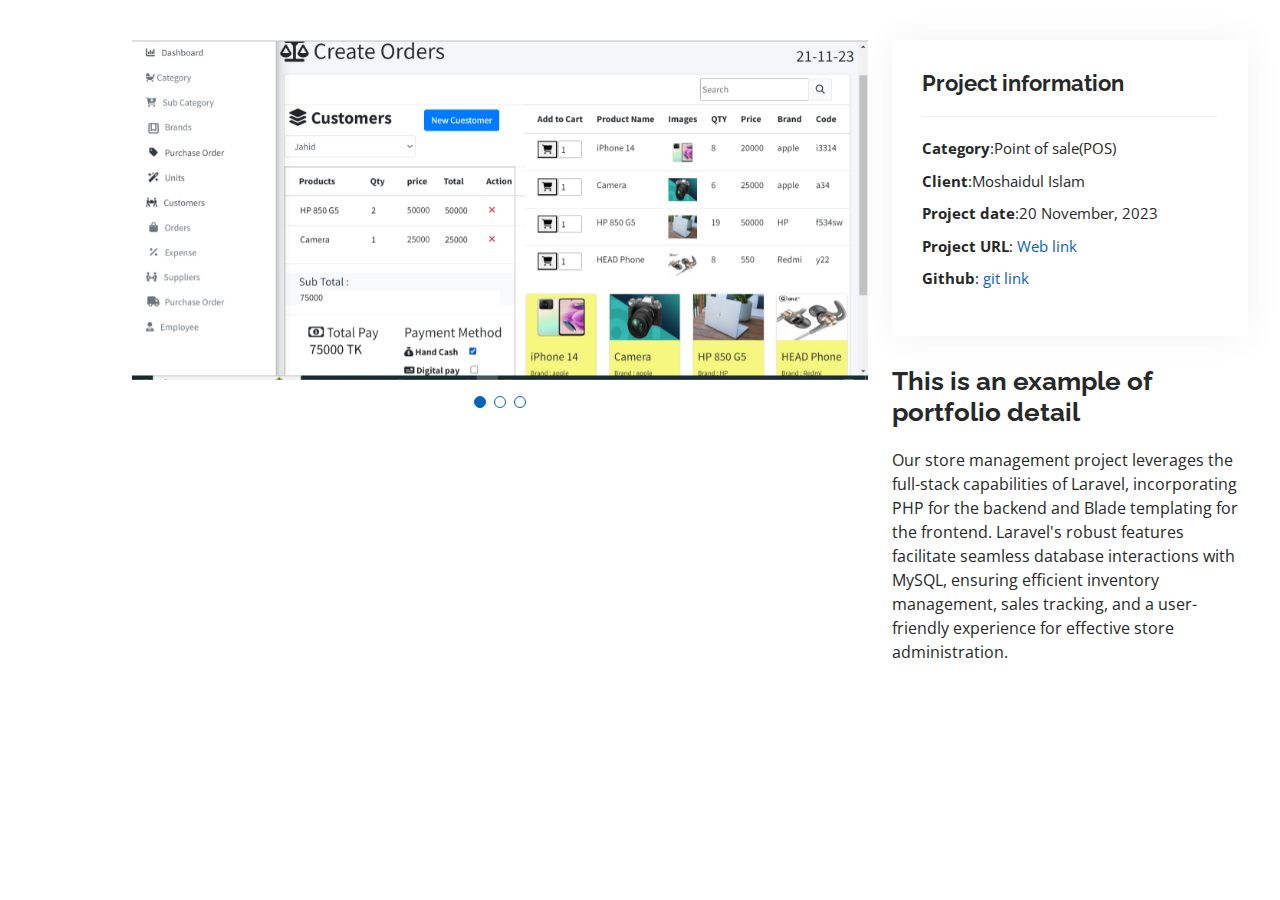
<file: portfolio-details.html>
<!DOCTYPE html>
<html lang="en">

<head>
  <meta charset="utf-8">
  <meta content="width=device-width, initial-scale=1.0" name="viewport">

  <title>Portfolio Details - Personal Bootstrap Template</title>
  <meta content="" name="description">
  <meta content="" name="keywords">

  <!-- Favicons -->
  <link href="assets/img/favicon.png" rel="icon">
  <link href="assets/img/apple-touch-icon.png" rel="apple-touch-icon">

  <!-- Google Fonts -->
  <link href="https://fonts.googleapis.com/css?family=Open+Sans:300,300i,400,400i,600,600i,700,700i|Raleway:300,300i,400,400i,500,500i,600,600i,700,700i|Poppins:300,300i,400,400i,500,500i,600,600i,700,700i" rel="stylesheet">

  <!-- Vendor CSS Files -->
  <link href="assets/vendor/aos/aos.css" rel="stylesheet">
  <link href="assets/vendor/bootstrap/css/bootstrap.min.css" rel="stylesheet">
  <link href="assets/vendor/bootstrap-icons/bootstrap-icons.css" rel="stylesheet">
  <link href="assets/vendor/boxicons/css/boxicons.min.css" rel="stylesheet">
  <link href="assets/vendor/glightbox/css/glightbox.min.css" rel="stylesheet">
  <link href="assets/vendor/swiper/swiper-bundle.min.css" rel="stylesheet">

  <!-- Template Main CSS File -->
  <link href="assets/css/style.css" rel="stylesheet">

  <!-- =======================================================
  * Template Name: MyResume
  * Updated: Nov 17 2023 with Bootstrap v5.3.2
  * Template URL: https://bootstrapmade.com/free-html-bootstrap-template-my-resume/
  * Author: BootstrapMade.com
  * License: https://bootstrapmade.com/license/
  ======================================================== -->
</head>

<body>

  <main id="main">

    <!-- ======= Portfolio Details Section ======= -->
    <section id="portfolio-details" class="portfolio-details">
      <div class="container">

        <div class="row gy-4">

          <div class="col-lg-8">
            <div class="portfolio-details-slider swiper">
              <div class="swiper-wrapper align-items-center">

                <div class="swiper-slide">
                  <img src="assets/img/portfolio/pos2.jpg" alt="">
                </div>

                <div class="swiper-slide">
                  <img src="assets/img/portfolio/pos3.png" alt="">
                </div>

                <div class="swiper-slide">
                  <img src="assets/img/portfolio/pos4.png" alt="">
                </div>

              </div>
              <div class="swiper-pagination"></div>
            </div>
          </div>

          <div class="col-lg-4">
            <div class="portfolio-info">
              <h3>Project information</h3>
              <ul>
                <li><strong>Category</strong>:Point of sale(POS)</li>
                <li><strong>Client</strong>:Moshaidul Islam</li>
                <li><strong>Project date</strong>:20 November, 2023</li>
                <li><strong>Project URL</strong>:<span> <a href="http://alaminamin.online/">Web link</a></span></li>
                <li><strong>Github</strong>:<span> <a href="https://github.com/alamin-amin">git link</a></span></li>
              </ul>
            </div>
            <div class="portfolio-description">
              <h2>This is an example of portfolio detail</h2>
              <p>
                Our store management project leverages the full-stack capabilities of Laravel, incorporating PHP for the backend and Blade templating for the frontend. Laravel's robust features facilitate seamless database interactions with MySQL, ensuring efficient inventory management, sales tracking, and a user-friendly experience for effective store administration.
              </p>
            </div>
          </div>

        </div>

      </div>
    </section><!-- End Portfolio Details Section -->

  </main><!-- End #main -->

  <div id="preloader"></div>
  <a href="#" class="back-to-top d-flex align-items-center justify-content-center"><i class="bi bi-arrow-up-short"></i></a>

  <!-- Vendor JS Files -->
  <script src="assets/vendor/purecounter/purecounter_vanilla.js"></script>
  <script src="assets/vendor/aos/aos.js"></script>
  <script src="assets/vendor/bootstrap/js/bootstrap.bundle.min.js"></script>
  <script src="assets/vendor/glightbox/js/glightbox.min.js"></script>
  <script src="assets/vendor/isotope-layout/isotope.pkgd.min.js"></script>
  <script src="assets/vendor/swiper/swiper-bundle.min.js"></script>
  <script src="assets/vendor/typed.js/typed.umd.js"></script>
  <script src="assets/vendor/waypoints/noframework.waypoints.js"></script>
  <script src="assets/vendor/php-email-form/validate.js"></script>

  <!-- Template Main JS File -->
  <script src="assets/js/main.js"></script>

</body>

</html>
</file>
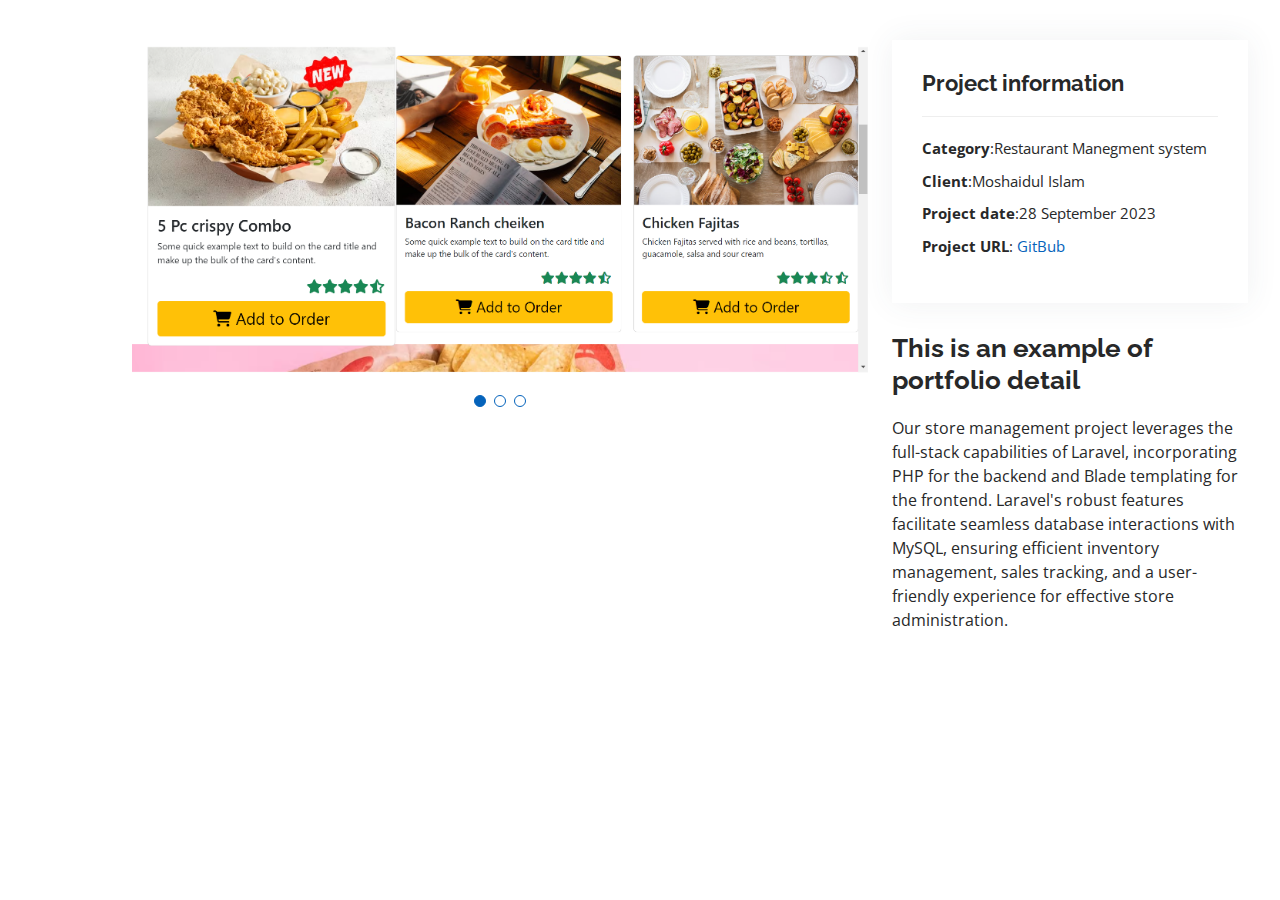
<file: portfolio-details2.html>
<!DOCTYPE html>
<html lang="en">

<head>
  <meta charset="utf-8">
  <meta content="width=device-width, initial-scale=1.0" name="viewport">

  <title>Portfolio Details - Personal Bootstrap Template</title>
  <meta content="" name="description">
  <meta content="" name="keywords">

  <!-- Favicons -->
  <link href="assets/img/favicon.png" rel="icon">
  <link href="assets/img/apple-touch-icon.png" rel="apple-touch-icon">

  <!-- Google Fonts -->
  <link href="https://fonts.googleapis.com/css?family=Open+Sans:300,300i,400,400i,600,600i,700,700i|Raleway:300,300i,400,400i,500,500i,600,600i,700,700i|Poppins:300,300i,400,400i,500,500i,600,600i,700,700i" rel="stylesheet">

  <!-- Vendor CSS Files -->
  <link href="assets/vendor/aos/aos.css" rel="stylesheet">
  <link href="assets/vendor/bootstrap/css/bootstrap.min.css" rel="stylesheet">
  <link href="assets/vendor/bootstrap-icons/bootstrap-icons.css" rel="stylesheet">
  <link href="assets/vendor/boxicons/css/boxicons.min.css" rel="stylesheet">
  <link href="assets/vendor/glightbox/css/glightbox.min.css" rel="stylesheet">
  <link href="assets/vendor/swiper/swiper-bundle.min.css" rel="stylesheet">

  <!-- Template Main CSS File -->
  <link href="assets/css/style.css" rel="stylesheet">
</head>

<body>

  <main id="main">

    <!-- ======= Portfolio Details Section ======= -->
    <section id="portfolio-details" class="portfolio-details">
      <div class="container">

        <div class="row gy-4">

          <div class="col-lg-8">
            <div class="portfolio-details-slider swiper">
              <div class="swiper-wrapper align-items-center">

                <div class="swiper-slide">
                  <img src="assets/img/portfolio/res2.png" alt="">
                </div>

                <div class="swiper-slide">
                  <img src="assets/img/portfolio/res3.png" alt="">
                </div>

                <div class="swiper-slide">
                  <img src="assets/img/portfolio/res4.png" alt="">
                </div>

              </div>
              <div class="swiper-pagination"></div>
            </div>
          </div>

          <div class="col-lg-4">
            <div class="portfolio-info">
              <h3>Project information</h3>
              <ul>
                <li><strong>Category</strong>:Restaurant Manegment system</li>
                <li><strong>Client</strong>:Moshaidul Islam</li>
                <li><strong>Project date</strong>:28 September 2023</li>
                <li><strong>Project URL</strong>: <a href="https://www.facebook.com/Alamin958/">GitBub</a></li>
              </ul>
            </div>
            <div class="portfolio-description">
              <h2>This is an example of portfolio detail</h2>
              <p>
                Our store management project leverages the full-stack capabilities of Laravel, incorporating PHP for the backend and Blade templating for the frontend. Laravel's robust features facilitate seamless database interactions with MySQL, ensuring efficient inventory management, sales tracking, and a user-friendly experience for effective store administration.
              </p>
            </div>
          </div>

        </div>

      </div>
    </section><!-- End Portfolio Details Section -->

  </main><!-- End #main -->

  <div id="preloader"></div>
  <a href="#" class="back-to-top d-flex align-items-center justify-content-center"><i class="bi bi-arrow-up-short"></i></a>

  <!-- Vendor JS Files -->
  <script src="assets/vendor/purecounter/purecounter_vanilla.js"></script>
  <script src="assets/vendor/aos/aos.js"></script>
  <script src="assets/vendor/bootstrap/js/bootstrap.bundle.min.js"></script>
  <script src="assets/vendor/glightbox/js/glightbox.min.js"></script>
  <script src="assets/vendor/isotope-layout/isotope.pkgd.min.js"></script>
  <script src="assets/vendor/swiper/swiper-bundle.min.js"></script>
  <script src="assets/vendor/typed.js/typed.umd.js"></script>
  <script src="assets/vendor/waypoints/noframework.waypoints.js"></script>
  <script src="assets/vendor/php-email-form/validate.js"></script>

  <!-- Template Main JS File -->
  <script src="assets/js/main.js"></script>

</body>

</html>
</file>
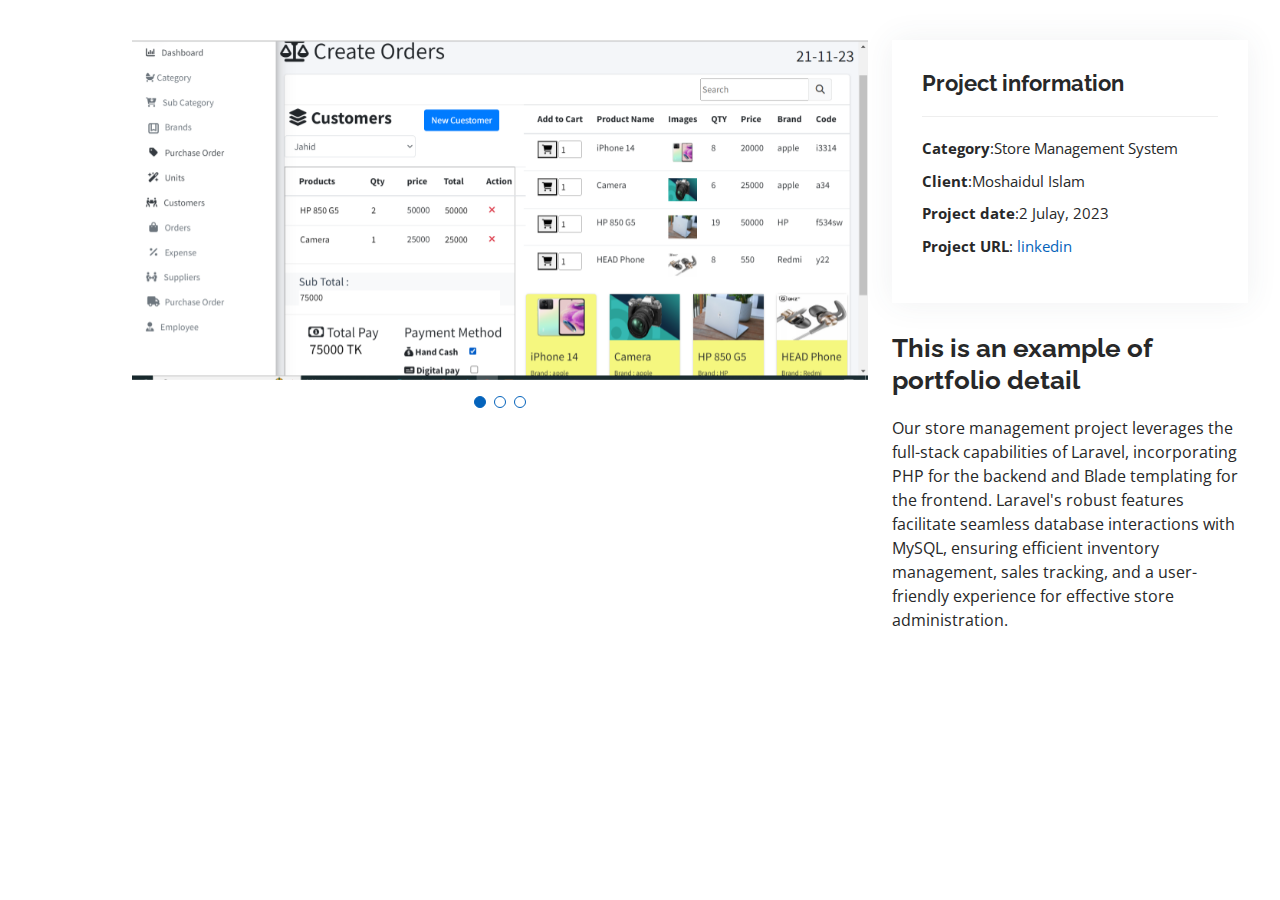
<file: portfolio_details3.html>
<!DOCTYPE html>
<html lang="en">

<head>
  <meta charset="utf-8">
  <meta content="width=device-width, initial-scale=1.0" name="viewport">

  <title>Portfolio Details - Personal Bootstrap Template</title>
  <meta content="" name="description">
  <meta content="" name="keywords">

  <!-- Favicons -->
  <link href="assets/img/favicon.png" rel="icon">
  <link href="assets/img/apple-touch-icon.png" rel="apple-touch-icon">

  <!-- Google Fonts -->
  <link href="https://fonts.googleapis.com/css?family=Open+Sans:300,300i,400,400i,600,600i,700,700i|Raleway:300,300i,400,400i,500,500i,600,600i,700,700i|Poppins:300,300i,400,400i,500,500i,600,600i,700,700i" rel="stylesheet">

  <!-- Vendor CSS Files -->
  <link href="assets/vendor/aos/aos.css" rel="stylesheet">
  <link href="assets/vendor/bootstrap/css/bootstrap.min.css" rel="stylesheet">
  <link href="assets/vendor/bootstrap-icons/bootstrap-icons.css" rel="stylesheet">
  <link href="assets/vendor/boxicons/css/boxicons.min.css" rel="stylesheet">
  <link href="assets/vendor/glightbox/css/glightbox.min.css" rel="stylesheet">
  <link href="assets/vendor/swiper/swiper-bundle.min.css" rel="stylesheet">

  <!-- Template Main CSS File -->
  <link href="assets/css/style.css" rel="stylesheet">

  <!-- =======================================================
  * Template Name: MyResume
  * Updated: Nov 17 2023 with Bootstrap v5.3.2
  * Template URL: https://bootstrapmade.com/free-html-bootstrap-template-my-resume/
  * Author: BootstrapMade.com
  * License: https://bootstrapmade.com/license/
  ======================================================== -->
</head>

<body>

  <main id="main">

    <!-- ======= Portfolio Details Section ======= -->
    <section id="portfolio-details" class="portfolio-details">
      <div class="container">

        <div class="row gy-4">

          <div class="col-lg-8">
            <div class="portfolio-details-slider swiper">
              <div class="swiper-wrapper align-items-center">

                <div class="swiper-slide">
                  <img src="assets/img/portfolio/pos2.jpg" alt="">
                </div>

                <div class="swiper-slide">
                  <img src="assets/img/portfolio/pos3.png" alt="">
                </div>

                <div class="swiper-slide">
                  <img src="assets/img/portfolio/pos4.png" alt="">
                </div>

              </div>
              <div class="swiper-pagination"></div>
            </div>
          </div>

          <div class="col-lg-4">
            <div class="portfolio-info">
              <h3>Project information</h3>
              <ul>
                <li><strong>Category</strong>:Store Management System</li>
                <li><strong>Client</strong>:Moshaidul Islam</li>
                <li><strong>Project date</strong>:2 Julay, 2023</li>
                <li><strong>Project URL</strong>: <a href="https://www.linkedin.com/in/md-alamin-amin/">linkedin</a></li>
              </ul>
            </div>
            <div class="portfolio-description">
              <h2>This is an example of portfolio detail</h2>
              <p>
                Our store management project leverages the full-stack capabilities of Laravel, incorporating PHP for the backend and Blade templating for the frontend. Laravel's robust features facilitate seamless database interactions with MySQL, ensuring efficient inventory management, sales tracking, and a user-friendly experience for effective store administration.
              </p>
            </div>
          </div>

        </div>

      </div>
    </section><!-- End Portfolio Details Section -->

  </main><!-- End #main -->

  <div id="preloader"></div>
  <a href="#" class="back-to-top d-flex align-items-center justify-content-center"><i class="bi bi-arrow-up-short"></i></a>

  <!-- Vendor JS Files -->
  <script src="assets/vendor/purecounter/purecounter_vanilla.js"></script>
  <script src="assets/vendor/aos/aos.js"></script>
  <script src="assets/vendor/bootstrap/js/bootstrap.bundle.min.js"></script>
  <script src="assets/vendor/glightbox/js/glightbox.min.js"></script>
  <script src="assets/vendor/isotope-layout/isotope.pkgd.min.js"></script>
  <script src="assets/vendor/swiper/swiper-bundle.min.js"></script>
  <script src="assets/vendor/typed.js/typed.umd.js"></script>
  <script src="assets/vendor/waypoints/noframework.waypoints.js"></script>
  <script src="assets/vendor/php-email-form/validate.js"></script>

  <!-- Template Main JS File -->
  <script src="assets/js/main.js"></script>

</body>

</html>
</file>
<file: assets/css/style.css>
/**
* Template Name: MyResume
* Updated: Nov 17 2023 with Bootstrap v5.3.2
* Template URL: https://bootstrapmade.com/free-html-bootstrap-template-my-resume/
* Author: BootstrapMade.com
* License: https://bootstrapmade.com/license/
*/

/*--------------------------------------------------------------
# General
--------------------------------------------------------------*/

.cvDownload:hover{
  color: #272829;
  background-color: #d7dce1;
}



body {
  font-family: "Open Sans", sans-serif;
  color: #272829;
}

a {
  color: #0563bb;
  text-decoration: none;
}

a:hover {
  color: #067ded;
  text-decoration: none;
}

h1,
h2,
h3,
h4,
h5,
h6 {
  font-family: "Raleway", sans-serif;
}

/*--------------------------------------------------------------
# Back to top button
--------------------------------------------------------------*/
.back-to-top {
  position: fixed;
  visibility: hidden;
  opacity: 0;
  right: 15px;
  bottom: 15px;
  z-index: 996;
  background: #0563bb;
  width: 40px;
  height: 40px;
  border-radius: 50px;
  transition: all 0.4s;
}

.back-to-top i {
  font-size: 28px;
  color: #fff;
  line-height: 0;
}

.back-to-top:hover {
  background: #0678e3;
  color: #fff;
}

.back-to-top.active {
  visibility: visible;
  opacity: 1;
}

/*--------------------------------------------------------------
# Preloader
--------------------------------------------------------------*/
#preloader {
  position: fixed;
  top: 0;
  left: 0;
  right: 0;
  bottom: 0;
  z-index: 9999;
  overflow: hidden;
  background: #fff;
}

#preloader:before {
  content: "";
  position: fixed;
  top: calc(50% - 30px);
  left: calc(50% - 30px);
  border: 6px solid #0563bb;
  border-top-color: #fff;
  border-bottom-color: #fff;
  border-radius: 50%;
  width: 60px;
  height: 60px;
  animation: animate-preloader 1s linear infinite;
}

@keyframes animate-preloader {
  0% {
    transform: rotate(0deg);
  }

  100% {
    transform: rotate(360deg);
  }
}

/*--------------------------------------------------------------
# Disable aos animation delay on mobile devices
--------------------------------------------------------------*/
@media screen and (max-width: 768px) {
  [data-aos-delay] {
    transition-delay: 0 !important;
  }
}

/*--------------------------------------------------------------
# Header
--------------------------------------------------------------*/
#header {
  position: fixed;
  top: 0;
  left: 0;
  bottom: 0;
  z-index: 9997;
  transition: all 0.5s;
  padding: 15px;
  overflow-y: auto;
}

@media (max-width: 991px) {
  #header {
    width: 300px;
    background: #fff;
    border-right: 1px solid #e6e9ec;
    left: -300px;
  }
}

@media (min-width: 991px) {
  #main {
    margin-left: 100px;
  }
}

/*--------------------------------------------------------------
# Navigation Menu
--------------------------------------------------------------*/
/**
* Desktop Navigation 
*/
.nav-menu {
  padding: 0;
  display: block;
}

.nav-menu * {
  margin: 0;
  padding: 0;
  list-style: none;
}

.nav-menu>ul>li {
  position: relative;
  white-space: nowrap;
}

.nav-menu a,
.nav-menu a:focus {
  display: flex;
  align-items: center;
  color: #45505b;
  padding: 10px 18px;
  margin-bottom: 8px;
  transition: 0.3s;
  font-size: 15px;
  border-radius: 50px;
  background: #f2f3f5;
  height: 56px;
  width: 100%;
  overflow: hidden;
  transition: 0.3s;
}

.nav-menu a i,
.nav-menu a:focus i {
  font-size: 20px;
}

.nav-menu a span,
.nav-menu a:focus span {
  padding: 0 5px 0 7px;
  color: #45505b;
}

@media (min-width: 992px) {

  .nav-menu a,
  .nav-menu a:focus {
    width: 56px;
  }

  .nav-menu a span,
  .nav-menu a:focus span {
    display: none;
    color: #fff;
  }
}

.nav-menu a:hover,
.nav-menu .active,
.nav-menu .active:focus,
.nav-menu li:hover>a {
  color: #fff;
  background: #0563bb;
}

.nav-menu a:hover span,
.nav-menu .active span,
.nav-menu .active:focus span,
.nav-menu li:hover>a span {
  color: #fff;
}

.nav-menu a:hover,
.nav-menu li:hover>a {
  width: 100%;
  color: #fff;
}

.nav-menu a:hover span,
.nav-menu li:hover>a span {
  display: block;
}

/**
* Mobile Navigation 
*/
.mobile-nav-toggle {
  position: fixed;
  right: 10px;
  top: 10px;
  z-index: 9998;
  border: 0;
  background: none;
  font-size: 28px;
  transition: all 0.4s;
  outline: none !important;
  line-height: 0;
  cursor: pointer;
  border-radius: 50px;
  padding: 5px;
}

.mobile-nav-toggle i {
  color: #45505b;
}

.mobile-nav-active {
  overflow: hidden;
}

.mobile-nav-active #header {
  left: 0;
}

.mobile-nav-active .mobile-nav-toggle {
  color: #fff;
  background-color: #0563bb;
}

/*--------------------------------------------------------------
# Hero Section
--------------------------------------------------------------*/
#hero {
  width: 100%;
  height: 100vh;
  background: url("../img/bg.jpg") top right no-repeat;
  background-size: cover;
  position: relative;
}

@media (min-width: 992px) {
  #hero {
    padding-left: 160px;
  }
}

#hero:before {
  content: "";
  background: rgba(255, 255, 255, 0.8);
  position: absolute;
  bottom: 0;
  top: 0;
  left: 0;
  right: 0;
}

#hero h1 {
  margin: 0;
  font-size: 64px;
  font-weight: 700;
  line-height: 56px;
  color: #45505b;
}

#hero p {
  color: #45505b;
  margin: 15px 0 0 0;
  font-size: 26px;
  font-family: "Poppins", sans-serif;
}

#hero p span {
  color: #0563bb;
  letter-spacing: 1px;
}

#hero .social-links {
  margin-top: 30px;
}

#hero .social-links a {
  font-size: 24px;
  display: inline-block;
  color: #45505b;
  line-height: 1;
  margin-right: 20px;
  transition: 0.3s;
}

#hero .social-links a:hover {
  color: #0563bb;
}

@media (max-width: 992px) {
  #hero {
    text-align: center;
  }

  #hero h1 {
    font-size: 32px;
    line-height: 36px;
  }

  #hero p {
    margin-top: 10px;
    font-size: 20px;
    line-height: 24px;
  }
}

/*--------------------------------------------------------------
# Sections General
--------------------------------------------------------------*/
section {
  padding: 60px 0;
  overflow: hidden;
}

.section-title {
  text-align: center;
  padding-bottom: 30px;
}

.section-title h2 {
  font-size: 32px;
  font-weight: bold;
  text-transform: uppercase;
  margin-bottom: 20px;
  padding-bottom: 20px;
  position: relative;
  color: #45505b;
}

.section-title h2::before {
  content: "";
  position: absolute;
  display: block;
  width: 120px;
  height: 1px;
  background: #ddd;
  bottom: 1px;
  left: calc(50% - 60px);
}

.section-title h2::after {
  content: "";
  position: absolute;
  display: block;
  width: 40px;
  height: 3px;
  background: #0563bb;
  bottom: 0;
  left: calc(50% - 20px);
}

.section-title p {
  margin-bottom: 0;
}

/*--------------------------------------------------------------
# About
--------------------------------------------------------------*/
.about .content h3 {
  font-weight: 700;
  font-size: 26px;
  color: #728394;
}

.about .content ul {
  list-style: none;
  padding: 0;
}

.about .content ul li {
  margin-bottom: 20px;
  display: flex;
  align-items: center;
}

.about .content ul strong {
  margin-right: 10px;
}

.about .content ul i {
  font-size: 16px;
  margin-right: 5px;
  color: #0563bb;
  line-height: 0;
}

.about .content p:last-child {
  margin-bottom: 0;
}

/*--------------------------------------------------------------
# Facts
--------------------------------------------------------------*/
.facts .count-box {
  padding: 30px 30px 25px 30px;
  margin-top: 30px;
  width: 100%;
  position: relative;
  text-align: center;
  background: #fff;
}

.facts .count-box i {
  position: absolute;
  top: -25px;
  left: 50%;
  transform: translateX(-50%);
  font-size: 24px;
  background: #0563bb;
  color: #fff;
  border-radius: 50px;
  display: inline-flex;
  align-items: center;
  justify-content: center;
  width: 48px;
  height: 48px;
}

.facts .count-box span {
  font-size: 36px;
  display: block;
  font-weight: 600;
  color: #011426;
}

.facts .count-box p {
  padding: 0;
  margin: 0;
  font-family: "Raleway", sans-serif;
  font-size: 14px;
}

/*--------------------------------------------------------------
# Akills
--------------------------------------------------------------*/
.skills .progress {
  height: 60px;
  display: block;
  background: none;
  border-radius: 0;
}

.skills .progress .skill {
  padding: 10px 0;
  margin: 0;
  text-transform: uppercase;
  display: block;
  font-weight: 600;
  font-family: "Poppins", sans-serif;
  color: #45505b;
}

.skills .progress .skill .val {
  float: right;
  font-style: normal;
}

.skills .progress-bar-wrap {
  background: #f2f3f5;
}

.skills .progress-bar {
  width: 1px;
  height: 10px;
  transition: 0.9s;
  background-color: #0563bb;
}

/*--------------------------------------------------------------
# Resume
--------------------------------------------------------------*/
.resume .resume-title {
  font-size: 26px;
  font-weight: 700;
  margin-top: 20px;
  margin-bottom: 20px;
  color: #45505b;
}

.resume .resume-item {
  padding: 0 0 20px 20px;
  margin-top: -2px;
  border-left: 2px solid #0563bb;
  position: relative;
}

.resume .resume-item h4 {
  line-height: 18px;
  font-size: 18px;
  font-weight: 600;
  text-transform: uppercase;
  font-family: "Poppins", sans-serif;
  color: #0563bb;
  margin-bottom: 10px;
}

.resume .resume-item h5 {
  font-size: 16px;
  background: #f7f8f9;
  padding: 5px 15px;
  display: inline-block;
  font-weight: 600;
  margin-bottom: 10px;
}

.resume .resume-item ul {
  padding-left: 20px;
}

.resume .resume-item ul li {
  padding-bottom: 10px;
}

.resume .resume-item:last-child {
  padding-bottom: 0;
}

.resume .resume-item::before {
  content: "";
  position: absolute;
  width: 16px;
  height: 16px;
  border-radius: 50px;
  left: -9px;
  top: 0;
  background: #fff;
  border: 2px solid #0563bb;
}

/*--------------------------------------------------------------
# Portfolio
--------------------------------------------------------------*/
.portfolio .portfolio-item {
  margin-bottom: 30px;
}

.portfolio #portfolio-flters {
  padding: 0;
  margin: 0 auto 25px auto;
  list-style: none;
  text-align: center;
  background: #fff;
  border-radius: 50px;
  padding: 2px 15px;
}

.portfolio #portfolio-flters li {
  cursor: pointer;
  display: inline-block;
  padding: 10px 15px;
  font-size: 14px;
  font-weight: 600;
  line-height: 1;
  text-transform: uppercase;
  color: #272829;
  margin-bottom: 5px;
  transition: all 0.3s ease-in-out;
}

.portfolio #portfolio-flters li:hover,
.portfolio #portfolio-flters li.filter-active {
  color: #0563bb;
}

.portfolio #portfolio-flters li:last-child {
  margin-right: 0;
}

.portfolio .portfolio-wrap {
  transition: 0.3s;
  position: relative;
  overflow: hidden;
  z-index: 1;
  background: rgba(69, 80, 91, 0.8);
}

.portfolio .portfolio-wrap::before {
  content: "";
  background: rgba(255, 255, 255, 0.7);
  position: absolute;
  left: 30px;
  right: 30px;
  top: 30px;
  bottom: 30px;
  transition: all ease-in-out 0.3s;
  z-index: 2;
  opacity: 0;
}

.portfolio .portfolio-wrap .portfolio-info {
  opacity: 0;
  position: absolute;
  top: 0;
  left: 0;
  right: 0;
  bottom: 0;
  text-align: center;
  z-index: 3;
  transition: all ease-in-out 0.3s;
  display: flex;
  flex-direction: column;
  justify-content: center;
  align-items: center;
}

.portfolio .portfolio-wrap .portfolio-info::before {
  display: block;
  content: "";
  width: 48px;
  height: 48px;
  position: absolute;
  top: 35px;
  left: 35px;
  border-top: 3px solid #d7dce1;
  border-left: 3px solid #d7dce1;
  transition: all 0.5s ease 0s;
  z-index: 9994;
}

.portfolio .portfolio-wrap .portfolio-info::after {
  display: block;
  content: "";
  width: 48px;
  height: 48px;
  position: absolute;
  bottom: 35px;
  right: 35px;
  border-bottom: 3px solid #d7dce1;
  border-right: 3px solid #d7dce1;
  transition: all 0.5s ease 0s;
  z-index: 9994;
}

.portfolio .portfolio-wrap .portfolio-info h4 {
  font-size: 20px;
  color: #45505b;
  font-weight: 600;
}

.portfolio .portfolio-wrap .portfolio-info p {
  color: #45505b;
  font-size: 14px;
  text-transform: uppercase;
  padding: 0;
  margin: 0;
}

.portfolio .portfolio-wrap .portfolio-links {
  text-align: center;
  z-index: 4;
}

.portfolio .portfolio-wrap .portfolio-links a {
  color: #45505b;
  margin: 0 2px;
  font-size: 28px;
  display: inline-block;
  transition: 0.3s;
}

.portfolio .portfolio-wrap .portfolio-links a:hover {
  color: #148af9;
}

.portfolio .portfolio-wrap:hover::before {
  top: 0;
  left: 0;
  right: 0;
  bottom: 0;
  opacity: 1;
}

.portfolio .portfolio-wrap:hover .portfolio-info {
  opacity: 1;
}

.portfolio .portfolio-wrap:hover .portfolio-info::before {
  top: 15px;
  left: 15px;
}

.portfolio .portfolio-wrap:hover .portfolio-info::after {
  bottom: 15px;
  right: 15px;
}

/*--------------------------------------------------------------
# Portfolio Details
--------------------------------------------------------------*/
.portfolio-details {
  padding-top: 40px;
}

.portfolio-details .portfolio-details-slider img {
  width: 100%;
}

.portfolio-details .portfolio-details-slider .swiper-pagination {
  margin-top: 20px;
  position: relative;
}

.portfolio-details .portfolio-details-slider .swiper-pagination .swiper-pagination-bullet {
  width: 12px;
  height: 12px;
  background-color: #fff;
  opacity: 1;
  border: 1px solid #0563bb;
}

.portfolio-details .portfolio-details-slider .swiper-pagination .swiper-pagination-bullet-active {
  background-color: #0563bb;
}

.portfolio-details .portfolio-info {
  padding: 30px;
  box-shadow: 0px 0 30px rgba(69, 80, 91, 0.08);
}

.portfolio-details .portfolio-info h3 {
  font-size: 22px;
  font-weight: 700;
  margin-bottom: 20px;
  padding-bottom: 20px;
  border-bottom: 1px solid #eee;
}

.portfolio-details .portfolio-info ul {
  list-style: none;
  padding: 0;
  font-size: 15px;
}

.portfolio-details .portfolio-info ul li+li {
  margin-top: 10px;
}

.portfolio-details .portfolio-description {
  padding-top: 30px;
}

.portfolio-details .portfolio-description h2 {
  font-size: 26px;
  font-weight: 700;
  margin-bottom: 20px;
}

.portfolio-details .portfolio-description p {
  padding: 0;
}

/*--------------------------------------------------------------
# Services
--------------------------------------------------------------*/
.services .icon-box {
  text-align: center;
  padding: 70px 20px 80px 20px;
  transition: all ease-in-out 0.3s;
  background: #fff;
  box-shadow: 0px 5px 90px 0px rgba(110, 123, 131, 0.05);
}

.services .icon-box .icon {
  margin: 0 auto;
  width: 100px;
  height: 100px;
  display: flex;
  align-items: center;
  justify-content: center;
  transition: ease-in-out 0.3s;
  position: relative;
}

.services .icon-box .icon i {
  font-size: 36px;
  transition: 0.5s;
  position: relative;
}

.services .icon-box .icon svg {
  position: absolute;
  top: 0;
  left: 0;
}

.services .icon-box .icon svg path {
  transition: 0.5s;
  fill: #f5f5f5;
}

.services .icon-box h4 {
  font-weight: 600;
  margin: 10px 0 15px 0;
  font-size: 22px;
}

.services .icon-box h4 a {
  color: #45505b;
  transition: ease-in-out 0.3s;
}

.services .icon-box p {
  line-height: 24px;
  font-size: 14px;
  margin-bottom: 0;
}

.services .icon-box:hover {
  border-color: #fff;
  box-shadow: 0px 0 35px 0 rgba(0, 0, 0, 0.08);
}

.services .iconbox-blue i {
  color: #47aeff;
}

.services .iconbox-blue:hover .icon i {
  color: #fff;
}

.services .iconbox-blue:hover .icon path {
  fill: #47aeff;
}

.services .iconbox-orange i {
  color: #ffa76e;
}

.services .iconbox-orange:hover .icon i {
  color: #fff;
}

.services .iconbox-orange:hover .icon path {
  fill: #ffa76e;
}

.services .iconbox-pink i {
  color: #e80368;
}

.services .iconbox-pink:hover .icon i {
  color: #fff;
}

.services .iconbox-pink:hover .icon path {
  fill: #e80368;
}

.services .iconbox-yellow i {
  color: #ffbb2c;
}

.services .iconbox-yellow:hover .icon i {
  color: #fff;
}

.services .iconbox-yellow:hover .icon path {
  fill: #ffbb2c;
}

.services .iconbox-red i {
  color: #ff5828;
}

.services .iconbox-red:hover .icon i {
  color: #fff;
}

.services .iconbox-red:hover .icon path {
  fill: #ff5828;
}

.services .iconbox-teal i {
  color: #11dbcf;
}

.services .iconbox-teal:hover .icon i {
  color: #fff;
}

.services .iconbox-teal:hover .icon path {
  fill: #11dbcf;
}

/*--------------------------------------------------------------
# Testimonials
--------------------------------------------------------------*/
.testimonials .section-header {
  margin-bottom: 40px;
}

.testimonials .testimonials-carousel,
.testimonials .testimonials-slider {
  overflow: hidden;
}

.testimonials .testimonial-item {
  text-align: center;
}

.testimonials .testimonial-item .testimonial-img {
  width: 120px;
  border-radius: 50%;
  border: 4px solid #fff;
  margin: 0 auto;
}

.testimonials .testimonial-item h3 {
  font-size: 20px;
  font-weight: bold;
  margin: 10px 0 5px 0;
  color: #111;
}

.testimonials .testimonial-item h4 {
  font-size: 14px;
  color: #999;
  margin: 0 0 15px 0;
}

.testimonials .testimonial-item .quote-icon-left,
.testimonials .testimonial-item .quote-icon-right {
  color: #90c8fc;
  font-size: 26px;
}

.testimonials .testimonial-item .quote-icon-left {
  display: inline-block;
  left: -5px;
  position: relative;
}

.testimonials .testimonial-item .quote-icon-right {
  display: inline-block;
  right: -5px;
  position: relative;
  top: 10px;
}

.testimonials .testimonial-item p {
  font-style: italic;
  margin: 0 auto 15px auto;
}

.testimonials .swiper-pagination {
  margin-top: 20px;
  position: relative;
}

.testimonials .swiper-pagination .swiper-pagination-bullet {
  width: 12px;
  height: 12px;
  background-color: #fff;
  opacity: 1;
  border: 1px solid #0563bb;
}

.testimonials .swiper-pagination .swiper-pagination-bullet-active {
  background-color: #0563bb;
}

@media (min-width: 992px) {
  .testimonials .testimonial-item p {
    width: 80%;
  }
}

/*--------------------------------------------------------------
# Contact
--------------------------------------------------------------*/
.contact .info {
  width: 100%;
  background: #fff;
}

.contact .info i {
  font-size: 20px;
  color: #0563bb;
  float: left;
  width: 44px;
  height: 44px;
  background: #eef7ff;
  display: flex;
  justify-content: center;
  align-items: center;
  border-radius: 50px;
  transition: all 0.3s ease-in-out;
}

.contact .info h4 {
  padding: 0 0 0 60px;
  font-size: 22px;
  font-weight: 600;
  margin-bottom: 5px;
  color: #45505b;
}

.contact .info p {
  padding: 0 0 0 60px;
  margin-bottom: 0;
  font-size: 14px;
  color: #728394;
}

.contact .info .email,
.contact .info .phone {
  margin-top: 40px;
}

.contact .info .email:hover i,
.contact .info .address:hover i,
.contact .info .phone:hover i {
  background: #0563bb;
  color: #fff;
}

.contact .php-email-form {
  width: 100%;
  background: #fff;
}

.contact .php-email-form .form-group {
  padding-bottom: 8px;
}

.contact .php-email-form .error-message {
  display: none;
  color: #fff;
  background: #ed3c0d;
  text-align: left;
  padding: 15px;
  font-weight: 600;
}

.contact .php-email-form .error-message br+br {
  margin-top: 25px;
}

.contact .php-email-form .sent-message {
  display: none;
  color: #fff;
  background: #18d26e;
  text-align: center;
  padding: 15px;
  font-weight: 600;
}

.contact .php-email-form .loading {
  display: none;
  background: #fff;
  text-align: center;
  padding: 15px;
}

.contact .php-email-form .loading:before {
  content: "";
  display: inline-block;
  border-radius: 50%;
  width: 24px;
  height: 24px;
  margin: 0 10px -6px 0;
  border: 3px solid #18d26e;
  border-top-color: #eee;
  animation: animate-loading 1s linear infinite;
}

.contact .php-email-form input,
.contact .php-email-form textarea {
  border-radius: 4px;
  box-shadow: none;
  font-size: 14px;
}

.contact .php-email-form input[type=text],
.contact .php-email-form input[type=email] {
  height: 44px;
}

.contact .php-email-form textarea {
  padding: 10px 12px;
}

.contact .php-email-form button[type=submit] {
  background: #0563bb;
  border: 0;
  padding: 10px 35px;
  color: #fff;
  transition: 0.4s;
  border-radius: 50px;
}

.contact .php-email-form button[type=submit]:hover {
  background: #0678e3;
}

@keyframes animate-loading {
  0% {
    transform: rotate(0deg);
  }

  100% {
    transform: rotate(360deg);
  }
}

/*--------------------------------------------------------------
# Footer
--------------------------------------------------------------*/
#footer {
  background: #f7f8f9;
  color: #45505b;
  font-size: 14px;
  text-align: center;
  padding: 30px 0;
}

#footer h3 {
  font-size: 36px;
  font-weight: 700;
  position: relative;
  font-family: "Poppins", sans-serif;
  padding: 0;
  margin: 0 0 15px 0;
}

#footer p {
  font-size: 15;
  font-style: italic;
  padding: 0;
  margin: 0 0 40px 0;
}

#footer .social-links {
  margin: 0 0 40px 0;
}

#footer .social-links a {
  font-size: 18px;
  display: inline-block;
  background: #0563bb;
  color: #fff;
  line-height: 1;
  padding: 8px 0;
  margin-right: 4px;
  border-radius: 50%;
  text-align: center;
  width: 36px;
  height: 36px;
  transition: 0.3s;
}

#footer .social-links a:hover {
  background: #0678e3;
  color: #fff;
  text-decoration: none;
}

#footer .copyright {
  margin: 0 0 5px 0;
}

#footer .credits {
  font-size: 13px;
}
</file>
